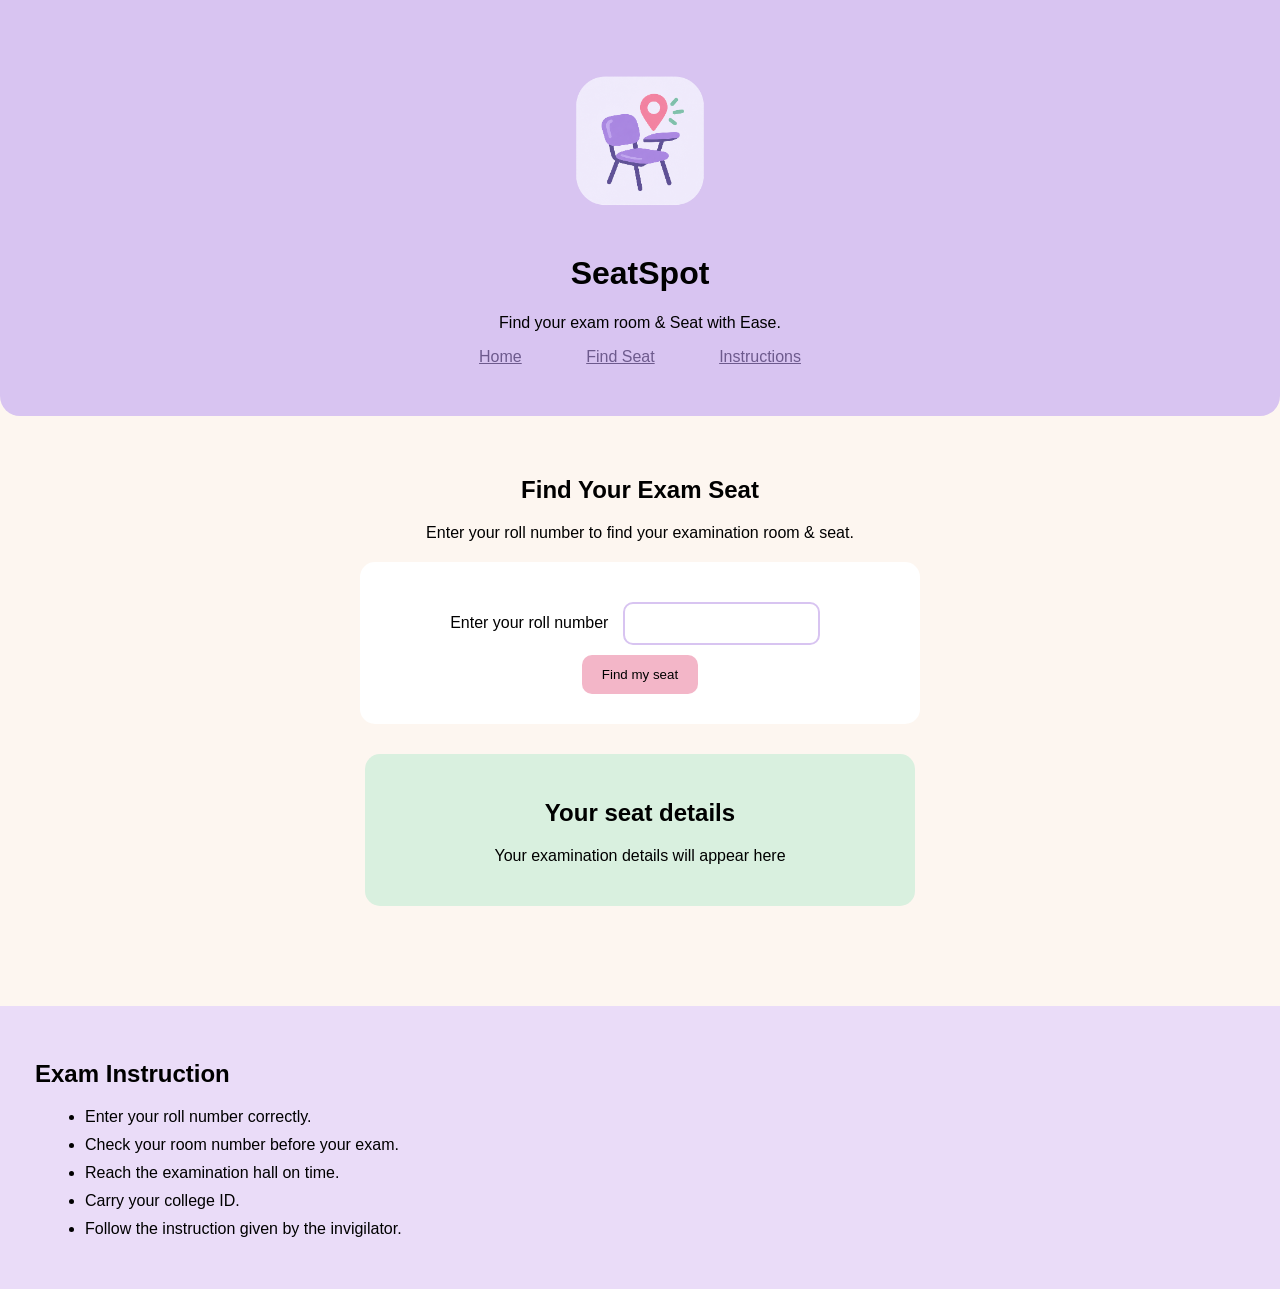
<file: index.html>
<!DOCTYPE html>
<html lang="en">
<head>
    <meta charset="UTF-8">
    <meta name="viewport" content="width=device-width, initial-scale=1.0">
    <title>SeatSpot</title>
    <link rel="icon" type="image/png" href="desk.png">
    <link rel="stylesheet" href="style.css">

</head>
<body>
    <header>
        <img src="seatspotlogo.png" alt="SeatSpot Logo">
        <h1>SeatSpot</h1>
        <p>Find your exam room & Seat with Ease.</p>
        <nav>
            <a href="#home">Home</a>
            <a href="#home">Find Seat</a>
            <a href="#instructions">Instructions</a>
        </nav>
    </header>
    <main>
        <section id="home">
            <h2>Find Your Exam Seat</h2>
            <p>Enter your roll number to find your examination room & seat.</p>
            <form id="seat-form">
                <label for="roll-number">Enter your roll number</label>
                <input type="text" id="roll-number" name="roll-number">
                <button type="submit">Find my seat</button>
            </form>
            <div id="result">
                <h2>Your seat details</h2>
                <p>Your examination details will appear here</p>
            </div>

        </section>
        <section id="instructions">
            <h2>Exam Instruction</h2>

            <ul>
                <li>Enter your roll number correctly.</li>
                <li>Check your room number before your exam.</li>
                <li>Reach the examination hall on time.</li>
                <li>Carry your college ID.</li>
                <li>Follow the instruction given by the invigilator.</li>
            </ul>
        </section>
    </main>

    <script src="script.js"></script>
</body>
</html>
</file>
<file: style.css>
body {
    font-family: Arial, sans-serif;
    margin: 0;
    padding: 0;
    background-color: #fdf6f0;

}
header {
    text-align: center;
    padding: 50px 20px;
    background-color: #d8c4f1;
    border-radius: 0 0 20px 20px;
}
#home {
    padding: 40px;
    text-align: center;
}
#seat-form {
    background-color: white;
    padding: 30px;
    margin: 20px auto;
    max-width: 500px;
    border-radius: 15px;
}
#roll-number {
    padding: 12px;
    margin: 10px;
    border: 2px solid #d8c4f1;
    border-radius: 10px;
}
#seat-form button {
    padding: 12px 20px;
    background-color: #f3b6c8;
    border: none;
    border-radius: 10px;
    cursor: pointer;
}
#result {
    background-color: #d9f0df;
    padding: 25px;
    margin: 30px auto;
    max-width: 500px;
    border-radius: 15px;
}
#instructions {
    background-color: #eadcf8;
    padding: 35px;
    margin-top: 30px;
}
#instructions li {
    margin: 10px;
}
nav a {
    margin: 0 15px;
    color: #6d5a8d ;
    padding: 15px;

}
nav a:hover {
    color: #f08fa3
}
header img {
    width: 180px;
}
</file>
